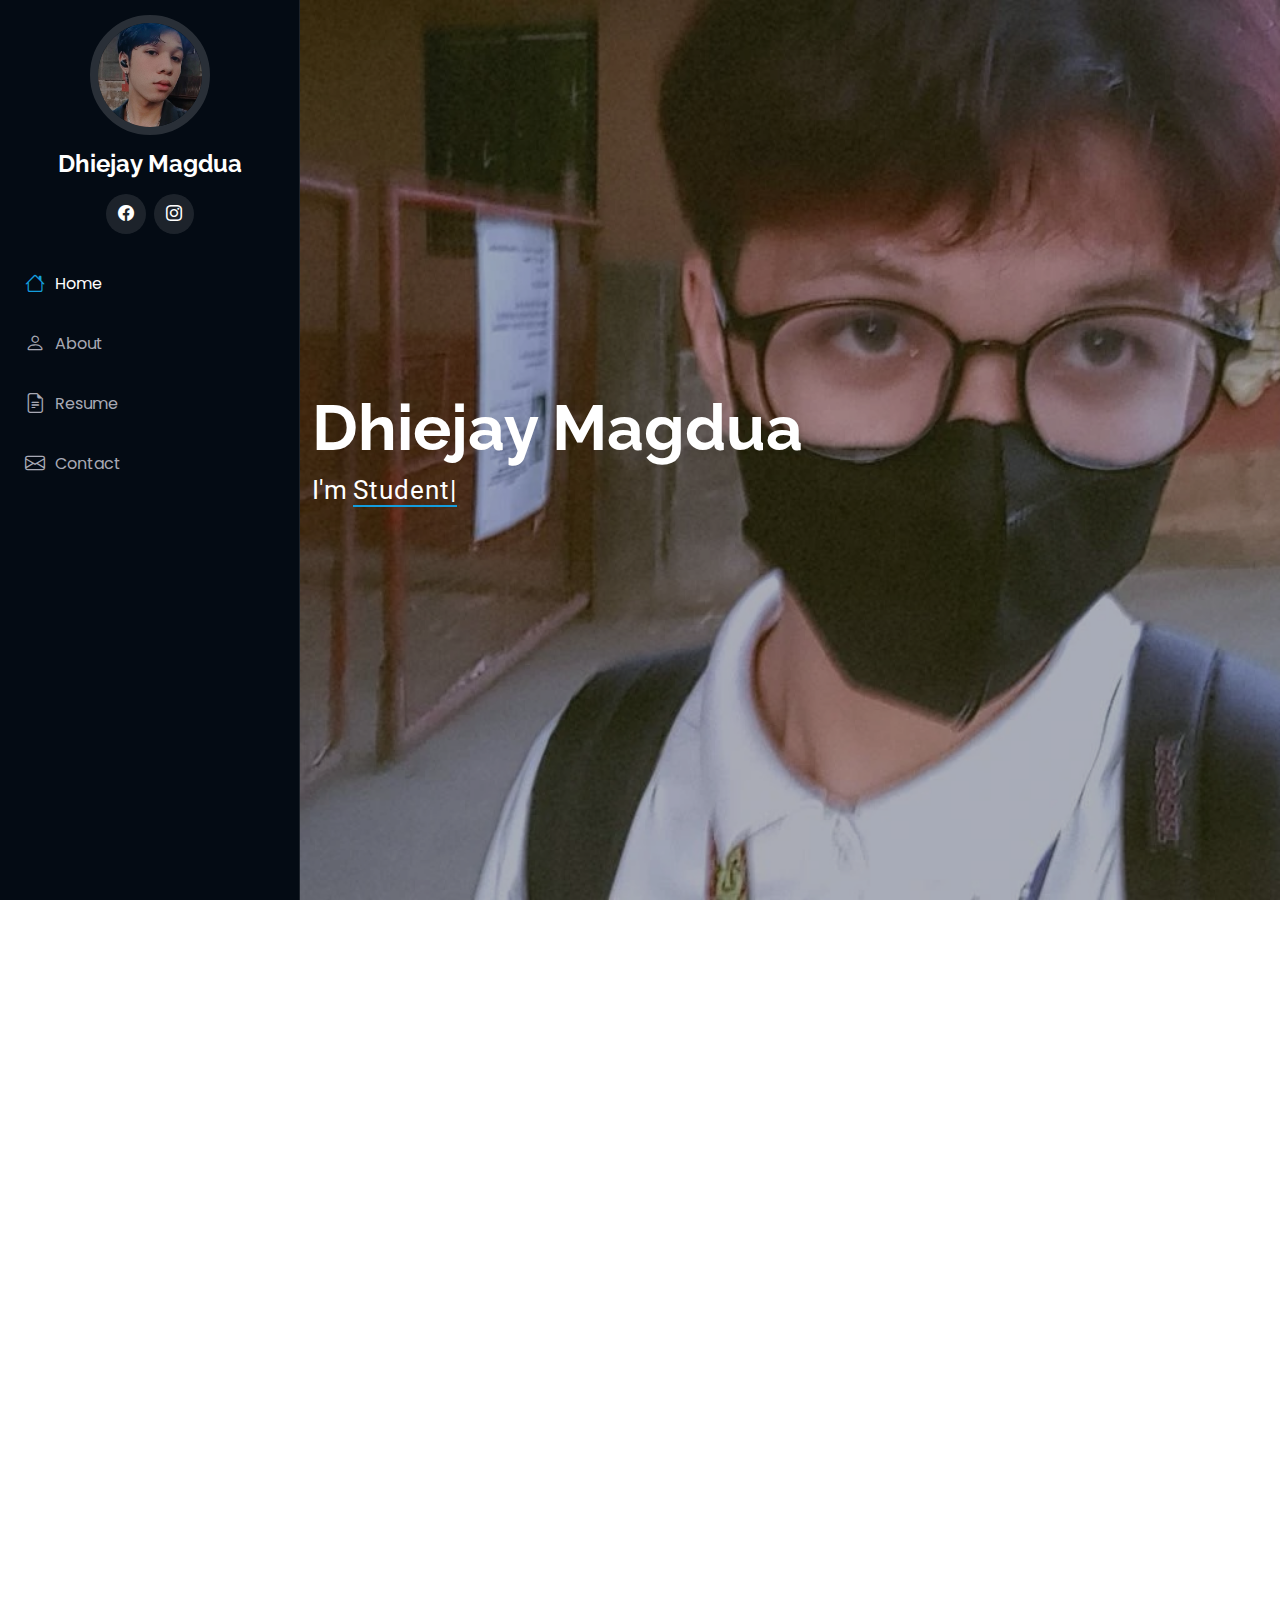
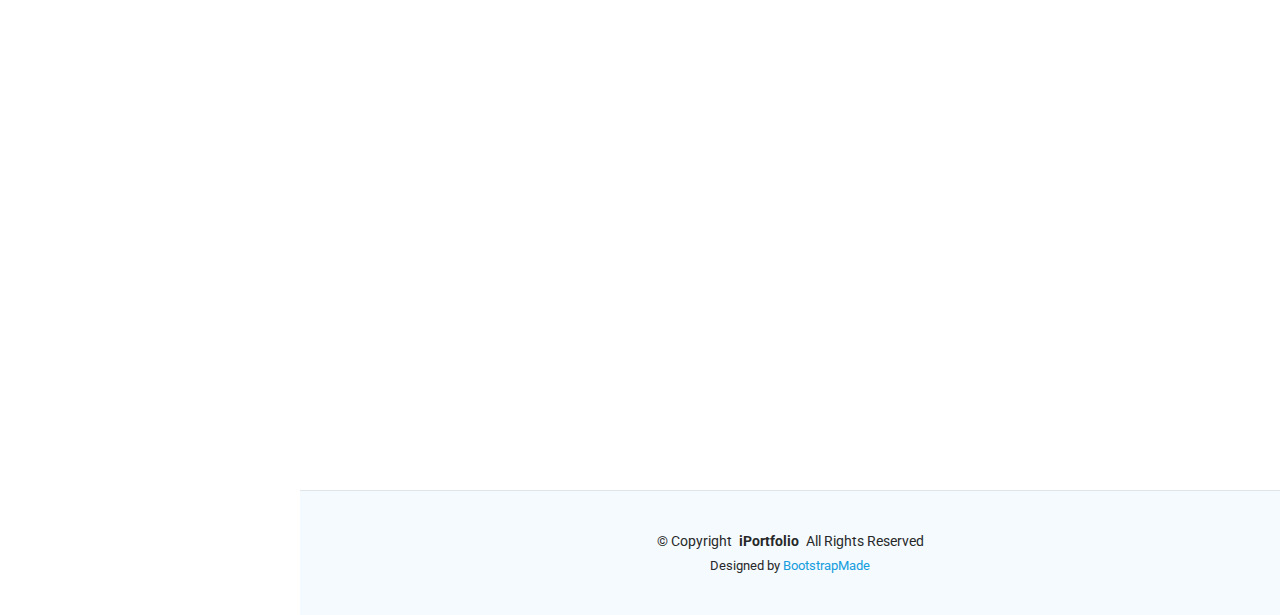
<file: index.html>
<!DOCTYPE html>
<html lang="en">

<head>
  <meta charset="utf-8">
  <meta content="width=device-width, initial-scale=1.0" name="viewport">
  <title>Home - Dhiejay Magdua</title>
  <meta content="" name="description">
  <meta content="" name="keywords">

  <!-- Favicons -->
  <link href="assets/img/favicon.png" rel="icon">
  <link href="assets/img/apple-touch-icon.png" rel="apple-touch-icon">

  <!-- Fonts -->
  <link href="https://fonts.googleapis.com" rel="preconnect">
  <link href="https://fonts.gstatic.com" rel="preconnect" crossorigin>
  <link href="https://fonts.googleapis.com/css2?family=Roboto:ital,wght@0,100;0,300;0,400;0,500;0,700;0,900;1,100;1,300;1,400;1,500;1,700;1,900&family=Poppins:ital,wght@0,100;0,200;0,300;0,400;0,500;0,600;0,700;0,800;0,900;1,100;1,200;1,300;1,400;1,500;1,600;1,700;1,800;1,900&family=Raleway:ital,wght@0,100;0,200;0,300;0,400;0,500;0,600;0,700;0,800;0,900;1,100;1,200;1,300;1,400;1,500;1,600;1,700;1,800;1,900&display=swap" rel="stylesheet">

  <!-- Vendor CSS Files -->
  <link href="assets/vendor/bootstrap/css/bootstrap.min.css" rel="stylesheet">
  <link href="assets/vendor/bootstrap-icons/bootstrap-icons.css" rel="stylesheet">
  <link href="assets/vendor/aos/aos.css" rel="stylesheet">
  <link href="assets/vendor/glightbox/css/glightbox.min.css" rel="stylesheet">
  <link href="assets/vendor/swiper/swiper-bundle.min.css" rel="stylesheet">

  <!-- Main CSS File -->
  <link href="assets/css/main.css" rel="stylesheet">

  <!-- =======================================================
  * Template Name: iPortfolio
  * Template URL: https://bootstrapmade.com/iportfolio-bootstrap-portfolio-websites-template/
  * Updated: Jun 29 2024 with Bootstrap v5.3.3
  * Author: BootstrapMade.com
  * License: https://bootstrapmade.com/license/
  ======================================================== -->
</head>

<body class="index-page">

  <header id="header" class="header dark-background d-flex flex-column">
    <i class="header-toggle d-xl-none bi bi-list"></i>

    <div class="profile-img">
      <img src="assets/img/my-profile-img.jpg" alt="" class="img-fluid rounded-circle">
    </div>

    <a href="index.html" class="logo d-flex align-items-center justify-content-center">
      <!-- Uncomment the line below if you also wish to use an image logo -->
      <!-- <img src="assets/img/logo.png" alt=""> -->
      <h1 class="sitename">Dhiejay Magdua</h1>
    </a>

    <div class="social-links text-center">
 
      <a href="https://www.facebook.com/profile.php?id=100077629428555" target="_blank" class="facebook"><i class="bi bi-facebook"></i></a>
      <a href="https://www.instagram.com/dijei_01?igsh=emhza3E5cXFwMXRw" target="_blank" class="instagram"><i class="bi bi-instagram"></i></a>
     
      
    </div>

    <nav id="navmenu" class="navmenu">
      <ul>
        <li><a href="#hero" class="active"><i class="bi bi-house navicon"></i>Home</a></li>
        <li><a href="#about"><i class="bi bi-person navicon"></i> About</a></li>
        <li><a href="#resume"><i class="bi bi-file-earmark-text navicon"></i> Resume</a></li>
        
        
        <li><a href="#contact"><i class="bi bi-envelope navicon"></i> Contact</a></li>
      </ul>
    </nav>

  </header>

  <main class="main">

    <!-- Hero Section -->
    <section id="hero" class="hero section dark-background">

      <img src="assets/img/hero-bg.jpg" alt="" data-aos="fade-in" class="">

      <div class="container" data-aos="fade-up" data-aos-delay="100">
        <h2>Dhiejay Magdua</h2>
        <p>I'm <span class="typed" data-typed-items="Student, Gamer, Tambay, Up coming Graphic Designer ">Student</span><span class="typed-cursor typed-cursor--blink" aria-hidden="true"></span><span class="typed-cursor typed-cursor--blink" aria-hidden="true"></span></p>
      </div>

    </section><!-- /Hero Section -->

    <!-- About Section -->
    <section id="about" class="about section">

      <!-- Section Title -->
      <div class="container section-title" data-aos="fade-up">
        <h2>About</h2>
        <p>Dhiejay Magdua student of MNHS CAMAYA CAMPUS, I am still learning how to code and this is my first portfolio.</p>
      </div><!-- End Section Title -->

      <div class="container" data-aos="fade-up" data-aos-delay="100">

        <div class="row gy-4 justify-content-center">
          <div class="col-lg-4">
            <img src="assets/img/my-profile-img.jpg" class="img-fluid" alt="">
          </div>
          <div class="col-lg-8 content">
            <h2>Personal Information.</h2>
            <p class="fst-italic py-3">
              These are my personal information to learn about me.
            </p>
            <div class="row">
              <div class="col-lg-6">
                <ul>
                  <li><i class="bi bi-chevron-right"></i> <strong>Birthday:</strong> <span>1 October 2005</span></li>
                  <li><i class="bi bi-chevron-right"></i> <strong>Phone:</strong> <span>+639 275 629 232</span></li>
                  <li><i class="bi bi-chevron-right"></i> <strong>Municipality:</strong> <span>Mariveles, Bataan</span></li>
                </ul>
              </div>
              <div class="col-lg-6">
                <ul>
                  <li><i class="bi bi-chevron-right"></i> <strong>Age:</strong> <span>19</span></li>
                  
                  <li><i class="bi bi-chevron-right"></i> <strong>Email:</strong> <span>dhiejay159@gmail.com</span></li>
                  <li><i class="bi bi-chevron-right"></i> <strong>Freelance:</strong> <span>Available</span></li>
                </ul>
              </div>
            </div>
            
          </div>
        </div>

      </div>

    </section><!-- /About Section -->

    <!-- Stats Section -->
    <section id="stats" class="stats section">

      <div class="container" data-aos="fade-up" data-aos-delay="100">

        <div class="row gy-4">

          <div class="col-lg-3 col-md-6">
            <div class="stats-item">
              <i class="bi bi-emoji-smile"></i>
              <span data-purecounter-start="0" data-purecounter-end="0" data-purecounter-duration="1" class="purecounter"></span>
              <p><strong>Happy Clients</strong> <span></span></p>
            </div>
          </div><!-- End Stats Item -->

          <div class="col-lg-3 col-md-6">
            <div class="stats-item">
              <i class="bi bi-journal-richtext"></i>
              <span data-purecounter-start="0" data-purecounter-end="1" data-purecounter-duration="1" class="purecounter"></span>
              <p><strong>Projects</strong> <span></span></p>
            </div>
          </div><!-- End Stats Item -->

          <div class="col-lg-3 col-md-6">
            <div class="stats-item">
              <i class="bi bi-headset"></i>
              <span data-purecounter-start="0" data-purecounter-end="1" data-purecounter-duration="1" class="purecounter"></span>
              <p><strong>Hours Of Support</strong> <span></span></p>
            </div>
          </div><!-- End Stats Item -->

          
          </div><!-- End Stats Item -->

        </div>

      </div>

    </section><!-- /Stats Section -->

    <!-- Skills Section -->
    <section id="skills" class="skills section light-background">

      <!-- Section Title -->
      <div class="container section-title" data-aos="fade-up">
        <h2>Skills</h2>
        <p></p>
      </div><!-- End Section Title -->

      <div class="container" data-aos="fade-up" data-aos-delay="100">

        <div class="row skills-content skills-animation">

          <div class="col-lg-6">

            <div class="progress">
              <span class="skill"><span>HTML</span> <i class="val">12%</i></span>
              <div class="progress-bar-wrap">
                <div class="progress-bar" role="progressbar" aria-valuenow="12" aria-valuemin="0" aria-valuemax="100"></div>
              </div>
            </div><!-- End Skills Item -->

            <div class="progress">
              <span class="skill"><span>CSS</span> <i class="val">5%</i></span>
              <div class="progress-bar-wrap">
                <div class="progress-bar" role="progressbar" aria-valuenow="5" aria-valuemin="0" aria-valuemax="100"></div>
              </div>
            </div><!-- End Skills Item -->

            <div class="progress">
              <span class="skill"><span>JavaScript</span> <i class="val">0%</i></span>
              <div class="progress-bar-wrap">
                <div class="progress-bar" role="progressbar" aria-valuenow="0" aria-valuemin="0" aria-valuemax="100"></div>
              </div>
            </div><!-- End Skills Item -->

          </div>

          <div class="col-lg-6">

            <div class="progress">
              <span class="skill"><span>PHP</span> <i class="val">0%</i></span>
              <div class="progress-bar-wrap">
                <div class="progress-bar" role="progressbar" aria-valuenow="0" aria-valuemin="0" aria-valuemax="100"></div>
              </div>
            </div><!-- End Skills Item -->

            <div class="progress">
              <span class="skill"><span>WordPress/CMS</span> <i class="val">0%</i></span>
              <div class="progress-bar-wrap">
                <div class="progress-bar" role="progressbar" aria-valuenow="0" aria-valuemin="0" aria-valuemax="100"></div>
              </div>
            </div><!-- End Skills Item -->

            <div class="progress">
              <span class="skill"><span>Photoshop</span> <i class="val">5%</i></span>
              <div class="progress-bar-wrap">
                <div class="progress-bar" role="progressbar" aria-valuenow="5" aria-valuemin="0" aria-valuemax="100"></div>
              </div>
            </div><!-- End Skills Item -->

          </div>

        </div>

      </div>

    </section><!-- /Skills Section -->

    <!-- Resume Section -->
    <section id="resume" class="resume section">

      <!-- Section Title -->
      <div class="container section-title" data-aos="fade-up">
        
        
      </div><!-- End Section Title -->

      <div class="container">

        <div class="row">

          <div class="col-lg-6" data-aos="fade-up" data-aos-delay="100">
            <h3 class="resume-title">Sumary</h3>

            <div class="resume-item pb-0">
              <h4>Dhiejay Magdua</h4>
              <p><em>A hard working student that is willing to learn about coding.</em></p>
              <ul>
                <li>Mariveles, Bataan</li>
                <li>(+63)927 562 9232</li>
                <li>dhiejay159@gmail.com</li>
              </ul>
            </div><!-- Edn Resume Item -->

            <h3 class="resume-title">Education</h3>
            <div class="resume-item">
              <h4>BALON ELEMENTARY SCHOOL </h4>
              <h5>2018 - 2019</h5>
              
         </div>
            <div class="resume-item">
              <h4>MNHS CAMAYA CAMPUS</h4>
              <h5>2022 - 2023</h5>
              
          </div>

          

            

          </div>

        </div>

      </div>

    </section><!-- /Resume Section -->

     

    <!-- Contact Section -->
    <section id="contact" class="contact section">

      <!-- Section Title -->
      <div class="container section-title" data-aos="fade-up">
        <h2>Contact</h2>
        <p></p>
      </div><!-- End Section Title -->

      <div class="container" data-aos="fade-up" data-aos-delay="100">

        <div class="row gy-4">

          <div class="col-lg-5">

            <div class="info-wrap">
              <div class="info-item d-flex" data-aos="fade-up" data-aos-delay="200">
                <i class="bi bi-geo-alt flex-shrink-0"></i>
                <div>
                  <h3>Address</h3>
                  <p>Brgy. Balon Anito, Narra st, Mariveles, Bataan</p>
                </div>
              </div><!-- End Info Item -->

              <div class="info-item d-flex" data-aos="fade-up" data-aos-delay="300">
                <i class="bi bi-telephone flex-shrink-0"></i>
                <div>
                  <h3>Call Me</h3>
                  <p>+63927 562 9232</p>
                </div>
              </div><!-- End Info Item -->

              <div class="info-item d-flex" data-aos="fade-up" data-aos-delay="400">
                <i class="bi bi-envelope flex-shrink-0"></i>
                <div>
                  <h3>Email Me</h3>
                  <p>dhiejay159@gmail.com</p>
                </div>
              </div><!-- End Info Item -->

              
            </div>
          </div>

          <div class="col-lg-7">
            <form action="forms/contact.php" method="post" class="php-email-form" data-aos="fade-up" data-aos-delay="200">
              <div class="row gy-4">

                <div class="col-md-6">
                  <label for="name-field" class="pb-2">Your Name</label>
                  <input type="text" name="name" id="name-field" class="form-control" required="">
                </div>

                <div class="col-md-6">
                  <label for="email-field" class="pb-2">Your Email</label>
                  <input type="email" class="form-control" name="email" id="email-field" required="">
                </div>

                <div class="col-md-12">
                  <label for="subject-field" class="pb-2">Subject</label>
                  <input type="text" class="form-control" name="subject" id="subject-field" required="">
                </div>

                <div class="col-md-12">
                  <label for="message-field" class="pb-2">Message</label>
                  <textarea class="form-control" name="message" rows="10" id="message-field" required=""></textarea>
                </div>

                <div class="col-md-12 text-center">
                  <div class="loading">Loading</div>
                  <div class="error-message"></div>
                  <div class="sent-message">Your message has been sent. Thank you!</div>

                  <button type="submit">Send Message</button>
                </div>

              </div>
            </form>
          </div><!-- End Contact Form -->

        </div>

      </div>

    </section><!-- /Contact Section -->

  </main>

  <footer id="footer" class="footer position-relative light-background">

    <div class="container">
      <div class="copyright text-center ">
        <p>© <span>Copyright</span> <strong class="px-1 sitename">iPortfolio</strong> <span>All Rights Reserved</span></p>
      </div>
      <div class="credits">
        <!-- All the links in the footer should remain intact. -->
        <!-- You can delete the links only if you've purchased the pro version. -->
        <!-- Licensing information: https://bootstrapmade.com/license/ -->
        <!-- Purchase the pro version with working PHP/AJAX contact form: [buy-url] -->
        Designed by <a href="https://bootstrapmade.com/">BootstrapMade</a>
      </div>
    </div>

  </footer>

  <!-- Scroll Top -->
  <a href="#" id="scroll-top" class="scroll-top d-flex align-items-center justify-content-center"><i class="bi bi-arrow-up-short"></i></a>

  <!-- Preloader -->
  <div id="preloader"></div>

  <!-- Vendor JS Files -->
  <script src="assets/vendor/bootstrap/js/bootstrap.bundle.min.js"></script>
  <script src="assets/vendor/php-email-form/validate.js"></script>
  <script src="assets/vendor/aos/aos.js"></script>
  <script src="assets/vendor/typed.js/typed.umd.js"></script>
  <script src="assets/vendor/purecounter/purecounter_vanilla.js"></script>
  <script src="assets/vendor/waypoints/noframework.waypoints.js"></script>
  <script src="assets/vendor/glightbox/js/glightbox.min.js"></script>
  <script src="assets/vendor/imagesloaded/imagesloaded.pkgd.min.js"></script>
  <script src="assets/vendor/isotope-layout/isotope.pkgd.min.js"></script>
  <script src="assets/vendor/swiper/swiper-bundle.min.js"></script>

  <!-- Main JS File -->
  <script src="assets/js/main.js"></script>

</body>

</html>
</file>
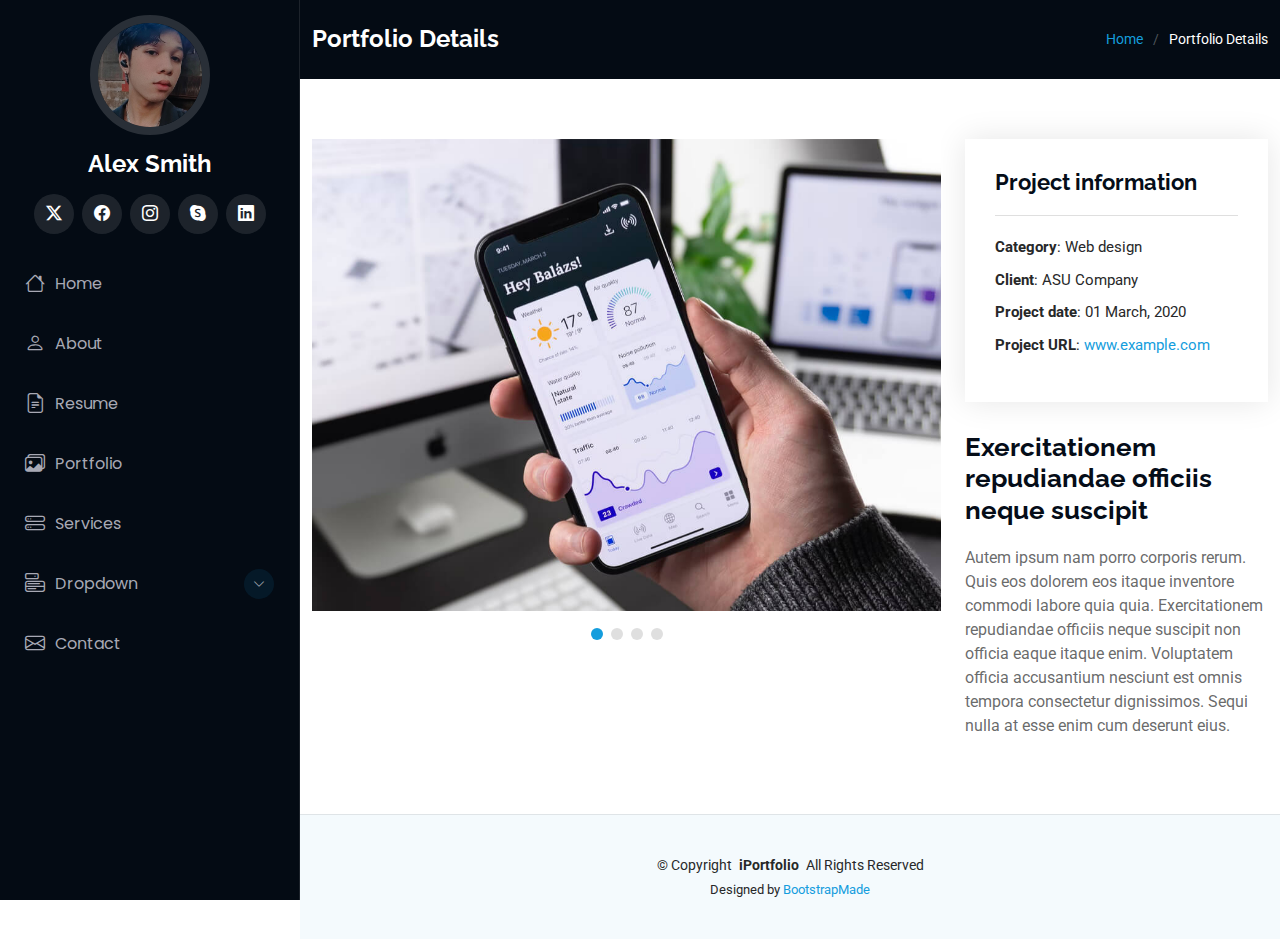
<file: portfolio-details.html>
<!DOCTYPE html>
<html lang="en">

<head>
  <meta charset="utf-8">
  <meta content="width=device-width, initial-scale=1.0" name="viewport">
  <title>Portfolio Details - iPortfolio Bootstrap Template</title>
  <meta content="" name="description">
  <meta content="" name="keywords">

  <!-- Favicons -->
  <link href="assets/img/favicon.png" rel="icon">
  <link href="assets/img/apple-touch-icon.png" rel="apple-touch-icon">

  <!-- Fonts -->
  <link href="https://fonts.googleapis.com" rel="preconnect">
  <link href="https://fonts.gstatic.com" rel="preconnect" crossorigin>
  <link href="https://fonts.googleapis.com/css2?family=Roboto:ital,wght@0,100;0,300;0,400;0,500;0,700;0,900;1,100;1,300;1,400;1,500;1,700;1,900&family=Poppins:ital,wght@0,100;0,200;0,300;0,400;0,500;0,600;0,700;0,800;0,900;1,100;1,200;1,300;1,400;1,500;1,600;1,700;1,800;1,900&family=Raleway:ital,wght@0,100;0,200;0,300;0,400;0,500;0,600;0,700;0,800;0,900;1,100;1,200;1,300;1,400;1,500;1,600;1,700;1,800;1,900&display=swap" rel="stylesheet">

  <!-- Vendor CSS Files -->
  <link href="assets/vendor/bootstrap/css/bootstrap.min.css" rel="stylesheet">
  <link href="assets/vendor/bootstrap-icons/bootstrap-icons.css" rel="stylesheet">
  <link href="assets/vendor/aos/aos.css" rel="stylesheet">
  <link href="assets/vendor/glightbox/css/glightbox.min.css" rel="stylesheet">
  <link href="assets/vendor/swiper/swiper-bundle.min.css" rel="stylesheet">

  <!-- Main CSS File -->
  <link href="assets/css/main.css" rel="stylesheet">

  <!-- =======================================================
  * Template Name: iPortfolio
  * Template URL: https://bootstrapmade.com/iportfolio-bootstrap-portfolio-websites-template/
  * Updated: Jun 29 2024 with Bootstrap v5.3.3
  * Author: BootstrapMade.com
  * License: https://bootstrapmade.com/license/
  ======================================================== -->
</head>

<body class="portfolio-details-page">

  <header id="header" class="header dark-background d-flex flex-column">
    <i class="header-toggle d-xl-none bi bi-list"></i>

    <div class="profile-img">
      <img src="assets/img/my-profile-img.jpg" alt="" class="img-fluid rounded-circle">
    </div>

    <a href="index.html" class="logo d-flex align-items-center justify-content-center">
      <!-- Uncomment the line below if you also wish to use an image logo -->
      <!-- <img src="assets/img/logo.png" alt=""> -->
      <h1 class="sitename">Alex Smith</h1>
    </a>

    <div class="social-links text-center">
      <a href="#" class="twitter"><i class="bi bi-twitter-x"></i></a>
      <a href="#" class="facebook"><i class="bi bi-facebook"></i></a>
      <a href="#" class="instagram"><i class="bi bi-instagram"></i></a>
      <a href="#" class="google-plus"><i class="bi bi-skype"></i></a>
      <a href="#" class="linkedin"><i class="bi bi-linkedin"></i></a>
    </div>

    <nav id="navmenu" class="navmenu">
      <ul>
        <li><a href="#hero"><i class="bi bi-house navicon"></i>Home</a></li>
        <li><a href="#about"><i class="bi bi-person navicon"></i> About</a></li>
        <li><a href="#resume"><i class="bi bi-file-earmark-text navicon"></i> Resume</a></li>
        <li><a href="#portfolio"><i class="bi bi-images navicon"></i> Portfolio</a></li>
        <li><a href="#services"><i class="bi bi-hdd-stack navicon"></i> Services</a></li>
        <li class="dropdown"><a href="#"><i class="bi bi-menu-button navicon"></i> <span>Dropdown</span> <i class="bi bi-chevron-down toggle-dropdown"></i></a>
          <ul>
            <li><a href="#">Dropdown 1</a></li>
            <li class="dropdown"><a href="#"><span>Deep Dropdown</span> <i class="bi bi-chevron-down toggle-dropdown"></i></a>
              <ul>
                <li><a href="#">Deep Dropdown 1</a></li>
                <li><a href="#">Deep Dropdown 2</a></li>
                <li><a href="#">Deep Dropdown 3</a></li>
                <li><a href="#">Deep Dropdown 4</a></li>
                <li><a href="#">Deep Dropdown 5</a></li>
              </ul>
            </li>
            <li><a href="#">Dropdown 2</a></li>
            <li><a href="#">Dropdown 3</a></li>
            <li><a href="#">Dropdown 4</a></li>
          </ul>
        </li>
        <li><a href="#contact"><i class="bi bi-envelope navicon"></i> Contact</a></li>
      </ul>
    </nav>

  </header>

  <main class="main">

    <!-- Page Title -->
    <div class="page-title dark-background">
      <div class="container d-lg-flex justify-content-between align-items-center">
        <h1 class="mb-2 mb-lg-0">Portfolio Details</h1>
        <nav class="breadcrumbs">
          <ol>
            <li><a href="index.html">Home</a></li>
            <li class="current">Portfolio Details</li>
          </ol>
        </nav>
      </div>
    </div><!-- End Page Title -->

    <!-- Portfolio Details Section -->
    <section id="portfolio-details" class="portfolio-details section">

      <div class="container" data-aos="fade-up" data-aos-delay="100">

        <div class="row gy-4">

          <div class="col-lg-8">
            <div class="portfolio-details-slider swiper init-swiper">

              <script type="application/json" class="swiper-config">
                {
                  "loop": true,
                  "speed": 600,
                  "autoplay": {
                    "delay": 5000
                  },
                  "slidesPerView": "auto",
                  "pagination": {
                    "el": ".swiper-pagination",
                    "type": "bullets",
                    "clickable": true
                  }
                }
              </script>

              <div class="swiper-wrapper align-items-center">

                <div class="swiper-slide">
                  <img src="assets/img/portfolio/app-1.jpg" alt="">
                </div>

                <div class="swiper-slide">
                  <img src="assets/img/portfolio/product-1.jpg" alt="">
                </div>

                <div class="swiper-slide">
                  <img src="assets/img/portfolio/branding-1.jpg" alt="">
                </div>

                <div class="swiper-slide">
                  <img src="assets/img/portfolio/books-1.jpg" alt="">
                </div>

              </div>
              <div class="swiper-pagination"></div>
            </div>
          </div>

          <div class="col-lg-4">
            <div class="portfolio-info" data-aos="fade-up" data-aos-delay="200">
              <h3>Project information</h3>
              <ul>
                <li><strong>Category</strong>: Web design</li>
                <li><strong>Client</strong>: ASU Company</li>
                <li><strong>Project date</strong>: 01 March, 2020</li>
                <li><strong>Project URL</strong>: <a href="#">www.example.com</a></li>
              </ul>
            </div>
            <div class="portfolio-description" data-aos="fade-up" data-aos-delay="300">
              <h2>Exercitationem repudiandae officiis neque suscipit</h2>
              <p>
                Autem ipsum nam porro corporis rerum. Quis eos dolorem eos itaque inventore commodi labore quia quia. Exercitationem repudiandae officiis neque suscipit non officia eaque itaque enim. Voluptatem officia accusantium nesciunt est omnis tempora consectetur dignissimos. Sequi nulla at esse enim cum deserunt eius.
              </p>
            </div>
          </div>

        </div>

      </div>

    </section><!-- /Portfolio Details Section -->

  </main>

  <footer id="footer" class="footer position-relative light-background">

    <div class="container">
      <div class="copyright text-center ">
        <p>© <span>Copyright</span> <strong class="px-1 sitename">iPortfolio</strong> <span>All Rights Reserved</span></p>
      </div>
      <div class="credits">
        <!-- All the links in the footer should remain intact. -->
        <!-- You can delete the links only if you've purchased the pro version. -->
        <!-- Licensing information: https://bootstrapmade.com/license/ -->
        <!-- Purchase the pro version with working PHP/AJAX contact form: [buy-url] -->
        Designed by <a href="https://bootstrapmade.com/">BootstrapMade</a>
      </div>
    </div>

  </footer>

  <!-- Scroll Top -->
  <a href="#" id="scroll-top" class="scroll-top d-flex align-items-center justify-content-center"><i class="bi bi-arrow-up-short"></i></a>

  <!-- Preloader -->
  <div id="preloader"></div>

  <!-- Vendor JS Files -->
  <script src="assets/vendor/bootstrap/js/bootstrap.bundle.min.js"></script>
  <script src="assets/vendor/php-email-form/validate.js"></script>
  <script src="assets/vendor/aos/aos.js"></script>
  <script src="assets/vendor/typed.js/typed.umd.js"></script>
  <script src="assets/vendor/purecounter/purecounter_vanilla.js"></script>
  <script src="assets/vendor/waypoints/noframework.waypoints.js"></script>
  <script src="assets/vendor/glightbox/js/glightbox.min.js"></script>
  <script src="assets/vendor/imagesloaded/imagesloaded.pkgd.min.js"></script>
  <script src="assets/vendor/isotope-layout/isotope.pkgd.min.js"></script>
  <script src="assets/vendor/swiper/swiper-bundle.min.js"></script>

  <!-- Main JS File -->
  <script src="assets/js/main.js"></script>

</body>

</html>
</file>
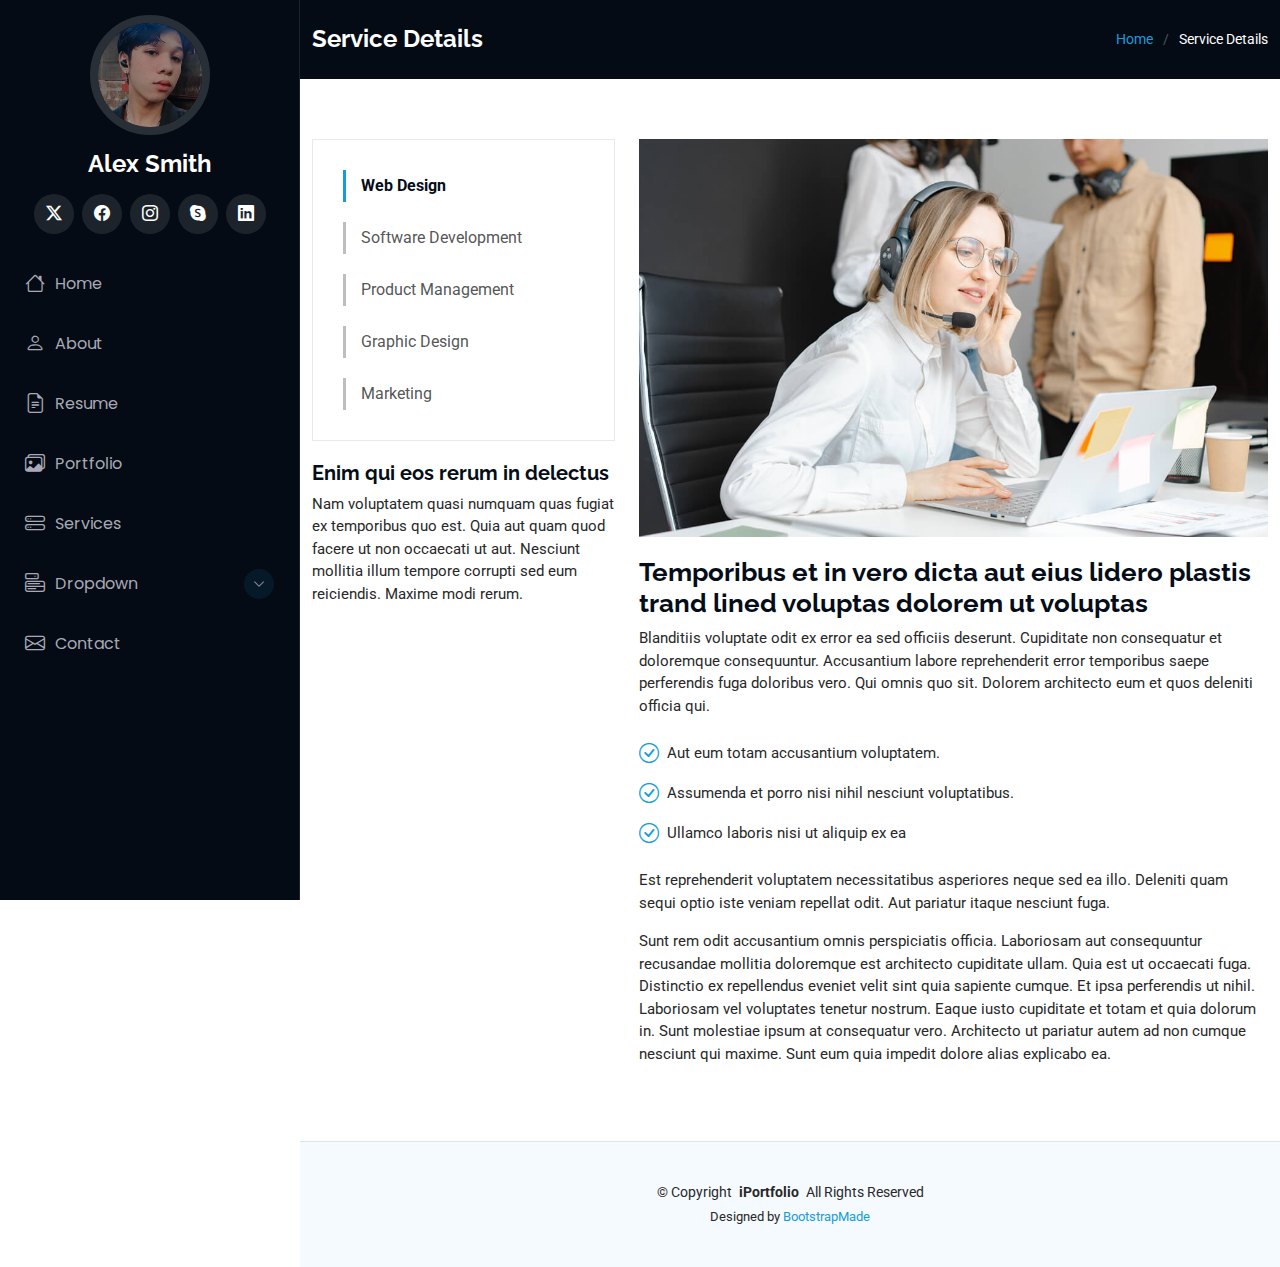
<file: service-details.html>
<!DOCTYPE html>
<html lang="en">

<head>
  <meta charset="utf-8">
  <meta content="width=device-width, initial-scale=1.0" name="viewport">
  <title>Service Details - iPortfolio Bootstrap Template</title>
  <meta content="" name="description">
  <meta content="" name="keywords">

  <!-- Favicons -->
  <link href="assets/img/favicon.png" rel="icon">
  <link href="assets/img/apple-touch-icon.png" rel="apple-touch-icon">

  <!-- Fonts -->
  <link href="https://fonts.googleapis.com" rel="preconnect">
  <link href="https://fonts.gstatic.com" rel="preconnect" crossorigin>
  <link href="https://fonts.googleapis.com/css2?family=Roboto:ital,wght@0,100;0,300;0,400;0,500;0,700;0,900;1,100;1,300;1,400;1,500;1,700;1,900&family=Poppins:ital,wght@0,100;0,200;0,300;0,400;0,500;0,600;0,700;0,800;0,900;1,100;1,200;1,300;1,400;1,500;1,600;1,700;1,800;1,900&family=Raleway:ital,wght@0,100;0,200;0,300;0,400;0,500;0,600;0,700;0,800;0,900;1,100;1,200;1,300;1,400;1,500;1,600;1,700;1,800;1,900&display=swap" rel="stylesheet">

  <!-- Vendor CSS Files -->
  <link href="assets/vendor/bootstrap/css/bootstrap.min.css" rel="stylesheet">
  <link href="assets/vendor/bootstrap-icons/bootstrap-icons.css" rel="stylesheet">
  <link href="assets/vendor/aos/aos.css" rel="stylesheet">
  <link href="assets/vendor/glightbox/css/glightbox.min.css" rel="stylesheet">
  <link href="assets/vendor/swiper/swiper-bundle.min.css" rel="stylesheet">

  <!-- Main CSS File -->
  <link href="assets/css/main.css" rel="stylesheet">

  <!-- =======================================================
  * Template Name: iPortfolio
  * Template URL: https://bootstrapmade.com/iportfolio-bootstrap-portfolio-websites-template/
  * Updated: Jun 29 2024 with Bootstrap v5.3.3
  * Author: BootstrapMade.com
  * License: https://bootstrapmade.com/license/
  ======================================================== -->
</head>

<body class="service-details-page">

  <header id="header" class="header dark-background d-flex flex-column">
    <i class="header-toggle d-xl-none bi bi-list"></i>

    <div class="profile-img">
      <img src="assets/img/my-profile-img.jpg" alt="" class="img-fluid rounded-circle">
    </div>

    <a href="index.html" class="logo d-flex align-items-center justify-content-center">
      <!-- Uncomment the line below if you also wish to use an image logo -->
      <!-- <img src="assets/img/logo.png" alt=""> -->
      <h1 class="sitename">Alex Smith</h1>
    </a>

    <div class="social-links text-center">
      <a href="#" class="twitter"><i class="bi bi-twitter-x"></i></a>
      <a href="#" class="facebook"><i class="bi bi-facebook"></i></a>
      <a href="#" class="instagram"><i class="bi bi-instagram"></i></a>
      <a href="#" class="google-plus"><i class="bi bi-skype"></i></a>
      <a href="#" class="linkedin"><i class="bi bi-linkedin"></i></a>
    </div>

    <nav id="navmenu" class="navmenu">
      <ul>
        <li><a href="#hero"><i class="bi bi-house navicon"></i>Home</a></li>
        <li><a href="#about"><i class="bi bi-person navicon"></i> About</a></li>
        <li><a href="#resume"><i class="bi bi-file-earmark-text navicon"></i> Resume</a></li>
        <li><a href="#portfolio"><i class="bi bi-images navicon"></i> Portfolio</a></li>
        <li><a href="#services"><i class="bi bi-hdd-stack navicon"></i> Services</a></li>
        <li class="dropdown"><a href="#"><i class="bi bi-menu-button navicon"></i> <span>Dropdown</span> <i class="bi bi-chevron-down toggle-dropdown"></i></a>
          <ul>
            <li><a href="#">Dropdown 1</a></li>
            <li class="dropdown"><a href="#"><span>Deep Dropdown</span> <i class="bi bi-chevron-down toggle-dropdown"></i></a>
              <ul>
                <li><a href="#">Deep Dropdown 1</a></li>
                <li><a href="#">Deep Dropdown 2</a></li>
                <li><a href="#">Deep Dropdown 3</a></li>
                <li><a href="#">Deep Dropdown 4</a></li>
                <li><a href="#">Deep Dropdown 5</a></li>
              </ul>
            </li>
            <li><a href="#">Dropdown 2</a></li>
            <li><a href="#">Dropdown 3</a></li>
            <li><a href="#">Dropdown 4</a></li>
          </ul>
        </li>
        <li><a href="#contact"><i class="bi bi-envelope navicon"></i> Contact</a></li>
      </ul>
    </nav>

  </header>

  <main class="main">

    <!-- Page Title -->
    <div class="page-title dark-background">
      <div class="container d-lg-flex justify-content-between align-items-center">
        <h1 class="mb-2 mb-lg-0">Service Details</h1>
        <nav class="breadcrumbs">
          <ol>
            <li><a href="index.html">Home</a></li>
            <li class="current">Service Details</li>
          </ol>
        </nav>
      </div>
    </div><!-- End Page Title -->

    <!-- Service Details Section -->
    <section id="service-details" class="service-details section">

      <div class="container">

        <div class="row gy-4">

          <div class="col-lg-4" data-aos="fade-up" data-aos-delay="100">
            <div class="services-list">
              <a href="#" class="active">Web Design</a>
              <a href="#">Software Development</a>
              <a href="#">Product Management</a>
              <a href="#">Graphic Design</a>
              <a href="#">Marketing</a>
            </div>

            <h4>Enim qui eos rerum in delectus</h4>
            <p>Nam voluptatem quasi numquam quas fugiat ex temporibus quo est. Quia aut quam quod facere ut non occaecati ut aut. Nesciunt mollitia illum tempore corrupti sed eum reiciendis. Maxime modi rerum.</p>
          </div>

          <div class="col-lg-8" data-aos="fade-up" data-aos-delay="200">
            <img src="assets/img/services.jpg" alt="" class="img-fluid services-img">
            <h3>Temporibus et in vero dicta aut eius lidero plastis trand lined voluptas dolorem ut voluptas</h3>
            <p>
              Blanditiis voluptate odit ex error ea sed officiis deserunt. Cupiditate non consequatur et doloremque consequuntur. Accusantium labore reprehenderit error temporibus saepe perferendis fuga doloribus vero. Qui omnis quo sit. Dolorem architecto eum et quos deleniti officia qui.
            </p>
            <ul>
              <li><i class="bi bi-check-circle"></i> <span>Aut eum totam accusantium voluptatem.</span></li>
              <li><i class="bi bi-check-circle"></i> <span>Assumenda et porro nisi nihil nesciunt voluptatibus.</span></li>
              <li><i class="bi bi-check-circle"></i> <span>Ullamco laboris nisi ut aliquip ex ea</span></li>
            </ul>
            <p>
              Est reprehenderit voluptatem necessitatibus asperiores neque sed ea illo. Deleniti quam sequi optio iste veniam repellat odit. Aut pariatur itaque nesciunt fuga.
            </p>
            <p>
              Sunt rem odit accusantium omnis perspiciatis officia. Laboriosam aut consequuntur recusandae mollitia doloremque est architecto cupiditate ullam. Quia est ut occaecati fuga. Distinctio ex repellendus eveniet velit sint quia sapiente cumque. Et ipsa perferendis ut nihil. Laboriosam vel voluptates tenetur nostrum. Eaque iusto cupiditate et totam et quia dolorum in. Sunt molestiae ipsum at consequatur vero. Architecto ut pariatur autem ad non cumque nesciunt qui maxime. Sunt eum quia impedit dolore alias explicabo ea.
            </p>
          </div>

        </div>

      </div>

    </section><!-- /Service Details Section -->

  </main>

  <footer id="footer" class="footer position-relative light-background">

    <div class="container">
      <div class="copyright text-center ">
        <p>© <span>Copyright</span> <strong class="px-1 sitename">iPortfolio</strong> <span>All Rights Reserved</span></p>
      </div>
      <div class="credits">
        <!-- All the links in the footer should remain intact. -->
        <!-- You can delete the links only if you've purchased the pro version. -->
        <!-- Licensing information: https://bootstrapmade.com/license/ -->
        <!-- Purchase the pro version with working PHP/AJAX contact form: [buy-url] -->
        Designed by <a href="https://bootstrapmade.com/">BootstrapMade</a>
      </div>
    </div>

  </footer>

  <!-- Scroll Top -->
  <a href="#" id="scroll-top" class="scroll-top d-flex align-items-center justify-content-center"><i class="bi bi-arrow-up-short"></i></a>

  <!-- Preloader -->
  <div id="preloader"></div>

  <!-- Vendor JS Files -->
  <script src="assets/vendor/bootstrap/js/bootstrap.bundle.min.js"></script>
  <script src="assets/vendor/php-email-form/validate.js"></script>
  <script src="assets/vendor/aos/aos.js"></script>
  <script src="assets/vendor/typed.js/typed.umd.js"></script>
  <script src="assets/vendor/purecounter/purecounter_vanilla.js"></script>
  <script src="assets/vendor/waypoints/noframework.waypoints.js"></script>
  <script src="assets/vendor/glightbox/js/glightbox.min.js"></script>
  <script src="assets/vendor/imagesloaded/imagesloaded.pkgd.min.js"></script>
  <script src="assets/vendor/isotope-layout/isotope.pkgd.min.js"></script>
  <script src="assets/vendor/swiper/swiper-bundle.min.js"></script>

  <!-- Main JS File -->
  <script src="assets/js/main.js"></script>

</body>

</html>
</file>
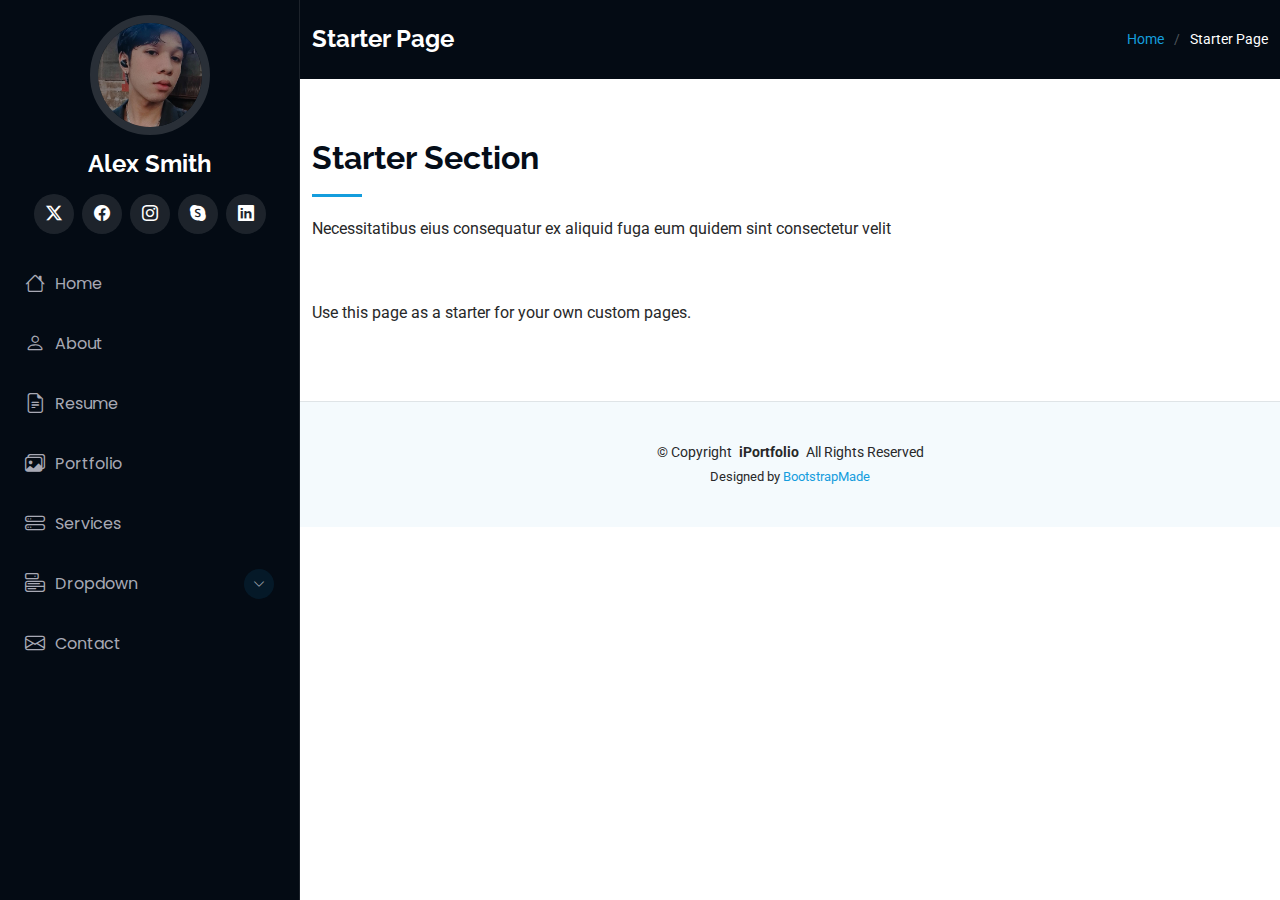
<file: starter-page.html>
<!DOCTYPE html>
<html lang="en">

<head>
  <meta charset="utf-8">
  <meta content="width=device-width, initial-scale=1.0" name="viewport">
  <title>Starter Page - iPortfolio Bootstrap Template</title>
  <meta content="" name="description">
  <meta content="" name="keywords">

  <!-- Favicons -->
  <link href="assets/img/favicon.png" rel="icon">
  <link href="assets/img/apple-touch-icon.png" rel="apple-touch-icon">

  <!-- Fonts -->
  <link href="https://fonts.googleapis.com" rel="preconnect">
  <link href="https://fonts.gstatic.com" rel="preconnect" crossorigin>
  <link href="https://fonts.googleapis.com/css2?family=Roboto:ital,wght@0,100;0,300;0,400;0,500;0,700;0,900;1,100;1,300;1,400;1,500;1,700;1,900&family=Poppins:ital,wght@0,100;0,200;0,300;0,400;0,500;0,600;0,700;0,800;0,900;1,100;1,200;1,300;1,400;1,500;1,600;1,700;1,800;1,900&family=Raleway:ital,wght@0,100;0,200;0,300;0,400;0,500;0,600;0,700;0,800;0,900;1,100;1,200;1,300;1,400;1,500;1,600;1,700;1,800;1,900&display=swap" rel="stylesheet">

  <!-- Vendor CSS Files -->
  <link href="assets/vendor/bootstrap/css/bootstrap.min.css" rel="stylesheet">
  <link href="assets/vendor/bootstrap-icons/bootstrap-icons.css" rel="stylesheet">
  <link href="assets/vendor/aos/aos.css" rel="stylesheet">
  <link href="assets/vendor/glightbox/css/glightbox.min.css" rel="stylesheet">
  <link href="assets/vendor/swiper/swiper-bundle.min.css" rel="stylesheet">

  <!-- Main CSS File -->
  <link href="assets/css/main.css" rel="stylesheet">

  <!-- =======================================================
  * Template Name: iPortfolio
  * Template URL: https://bootstrapmade.com/iportfolio-bootstrap-portfolio-websites-template/
  * Updated: Jun 29 2024 with Bootstrap v5.3.3
  * Author: BootstrapMade.com
  * License: https://bootstrapmade.com/license/
  ======================================================== -->
</head>

<body class="starter-page-page">

  <header id="header" class="header dark-background d-flex flex-column">
    <i class="header-toggle d-xl-none bi bi-list"></i>

    <div class="profile-img">
      <img src="assets/img/my-profile-img.jpg" alt="" class="img-fluid rounded-circle">
    </div>

    <a href="index.html" class="logo d-flex align-items-center justify-content-center">
      <!-- Uncomment the line below if you also wish to use an image logo -->
      <!-- <img src="assets/img/logo.png" alt=""> -->
      <h1 class="sitename">Alex Smith</h1>
    </a>

    <div class="social-links text-center">
      <a href="#" class="twitter"><i class="bi bi-twitter-x"></i></a>
      <a href="#" class="facebook"><i class="bi bi-facebook"></i></a>
      <a href="#" class="instagram"><i class="bi bi-instagram"></i></a>
      <a href="#" class="google-plus"><i class="bi bi-skype"></i></a>
      <a href="#" class="linkedin"><i class="bi bi-linkedin"></i></a>
    </div>

    <nav id="navmenu" class="navmenu">
      <ul>
        <li><a href="#hero"><i class="bi bi-house navicon"></i>Home</a></li>
        <li><a href="#about"><i class="bi bi-person navicon"></i> About</a></li>
        <li><a href="#resume"><i class="bi bi-file-earmark-text navicon"></i> Resume</a></li>
        <li><a href="#portfolio"><i class="bi bi-images navicon"></i> Portfolio</a></li>
        <li><a href="#services"><i class="bi bi-hdd-stack navicon"></i> Services</a></li>
        <li class="dropdown"><a href="#"><i class="bi bi-menu-button navicon"></i> <span>Dropdown</span> <i class="bi bi-chevron-down toggle-dropdown"></i></a>
          <ul>
            <li><a href="#">Dropdown 1</a></li>
            <li class="dropdown"><a href="#"><span>Deep Dropdown</span> <i class="bi bi-chevron-down toggle-dropdown"></i></a>
              <ul>
                <li><a href="#">Deep Dropdown 1</a></li>
                <li><a href="#">Deep Dropdown 2</a></li>
                <li><a href="#">Deep Dropdown 3</a></li>
                <li><a href="#">Deep Dropdown 4</a></li>
                <li><a href="#">Deep Dropdown 5</a></li>
              </ul>
            </li>
            <li><a href="#">Dropdown 2</a></li>
            <li><a href="#">Dropdown 3</a></li>
            <li><a href="#">Dropdown 4</a></li>
          </ul>
        </li>
        <li><a href="#contact"><i class="bi bi-envelope navicon"></i> Contact</a></li>
      </ul>
    </nav>

  </header>

  <main class="main">

    <!-- Page Title -->
    <div class="page-title dark-background">
      <div class="container d-lg-flex justify-content-between align-items-center">
        <h1 class="mb-2 mb-lg-0">Starter Page</h1>
        <nav class="breadcrumbs">
          <ol>
            <li><a href="index.html">Home</a></li>
            <li class="current">Starter Page</li>
          </ol>
        </nav>
      </div>
    </div><!-- End Page Title -->

    <!-- Starter Section Section -->
    <section id="starter-section" class="starter-section section">

      <!-- Section Title -->
      <div class="container section-title" data-aos="fade-up">
        <h2>Starter Section</h2>
        <p>Necessitatibus eius consequatur ex aliquid fuga eum quidem sint consectetur velit</p>
      </div><!-- End Section Title -->

      <div class="container" data-aos="fade-up">
        <p>Use this page as a starter for your own custom pages.</p>
      </div>

    </section><!-- /Starter Section Section -->

  </main>

  <footer id="footer" class="footer position-relative light-background">

    <div class="container">
      <div class="copyright text-center ">
        <p>© <span>Copyright</span> <strong class="px-1 sitename">iPortfolio</strong> <span>All Rights Reserved</span></p>
      </div>
      <div class="credits">
        <!-- All the links in the footer should remain intact. -->
        <!-- You can delete the links only if you've purchased the pro version. -->
        <!-- Licensing information: https://bootstrapmade.com/license/ -->
        <!-- Purchase the pro version with working PHP/AJAX contact form: [buy-url] -->
        Designed by <a href="https://bootstrapmade.com/">BootstrapMade</a>
      </div>
    </div>

  </footer>

  <!-- Scroll Top -->
  <a href="#" id="scroll-top" class="scroll-top d-flex align-items-center justify-content-center"><i class="bi bi-arrow-up-short"></i></a>

  <!-- Preloader -->
  <div id="preloader"></div>

  <!-- Vendor JS Files -->
  <script src="assets/vendor/bootstrap/js/bootstrap.bundle.min.js"></script>
  <script src="assets/vendor/php-email-form/validate.js"></script>
  <script src="assets/vendor/aos/aos.js"></script>
  <script src="assets/vendor/typed.js/typed.umd.js"></script>
  <script src="assets/vendor/purecounter/purecounter_vanilla.js"></script>
  <script src="assets/vendor/waypoints/noframework.waypoints.js"></script>
  <script src="assets/vendor/glightbox/js/glightbox.min.js"></script>
  <script src="assets/vendor/imagesloaded/imagesloaded.pkgd.min.js"></script>
  <script src="assets/vendor/isotope-layout/isotope.pkgd.min.js"></script>
  <script src="assets/vendor/swiper/swiper-bundle.min.js"></script>

  <!-- Main JS File -->
  <script src="assets/js/main.js"></script>

</body>

</html>
</file>
<file: assets/css/main.css>
/**
* Template Name: iPortfolio
* Template URL: https://bootstrapmade.com/iportfolio-bootstrap-portfolio-websites-template/
* Updated: Jun 29 2024 with Bootstrap v5.3.3
* Author: BootstrapMade.com
* License: https://bootstrapmade.com/license/
*/

/*--------------------------------------------------------------
# Font & Color Variables
# Help: https://bootstrapmade.com/color-system/
--------------------------------------------------------------*/
/* Fonts */
:root {
  --default-font: "Roboto",  system-ui, -apple-system, "Segoe UI", Roboto, "Helvetica Neue", Arial, "Noto Sans", "Liberation Sans", sans-serif, "Apple Color Emoji", "Segoe UI Emoji", "Segoe UI Symbol", "Noto Color Emoji";
  --heading-font: "Raleway",  sans-serif;
  --nav-font: "Poppins",  sans-serif;
}

/* Global Colors - The following color variables are used throughout the website. Updating them here will change the color scheme of the entire website */
:root { 
  --background-color: #ffffff; /* Background color for the entire website, including individual sections */
  --default-color: #272829; /* Default color used for the majority of the text content across the entire website */
  --heading-color: #050d18; /* Color for headings, subheadings and title throughout the website */
  --accent-color: #149ddd; /* Accent color that represents your brand on the website. It's used for buttons, links, and other elements that need to stand out */
  --surface-color: #ffffff; /* The surface color is used as a background of boxed elements within sections, such as cards, icon boxes, or other elements that require a visual separation from the global background. */
  --contrast-color: #ffffff; /* Contrast color for text, ensuring readability against backgrounds of accent, heading, or default colors. */
}

/* Nav Menu Colors - The following color variables are used specifically for the navigation menu. They are separate from the global colors to allow for more customization options */
:root {
  --nav-color: #a8a9b4;  /* The default color of the main navmenu links */
  --nav-hover-color: #ffffff; /* Applied to main navmenu links when they are hovered over or active */
  --nav-mobile-background-color: #040b14; /* Used as the background color for mobile navigation menu */
  --nav-dropdown-background-color: #040b14; /* Used as the background color for dropdown items that appear when hovering over primary navigation items */
  --nav-dropdown-color: #a8a9b4; /* Used for navigation links of the dropdown items in the navigation menu. */
  --nav-dropdown-hover-color: #ffffff; /* Similar to --nav-hover-color, this color is applied to dropdown navigation links when they are hovered over. */
}

/* Color Presets - These classes override global colors when applied to any section or element, providing reuse of the sam color scheme. */

.light-background {
  --background-color: #f4fafd;
  --surface-color: #ffffff;
}

.dark-background {
  --background-color: #040b14;
  --default-color: #ffffff;
  --heading-color: #ffffff;
  --surface-color: #151f2b;
  --contrast-color: #ffffff;
}

/* Smooth scroll */
:root {
  scroll-behavior: smooth;
}

/*--------------------------------------------------------------
# General Styling & Shared Classes
--------------------------------------------------------------*/
body {
  color: var(--default-color);
  background-color: var(--background-color);
  font-family: var(--default-font);
}

a {
  color: var(--accent-color);
  text-decoration: none;
  transition: 0.3s;
}

a:hover {
  color: color-mix(in srgb, var(--accent-color), transparent 25%);
  text-decoration: none;
}

h1,
h2,
h3,
h4,
h5,
h6 {
  color: var(--heading-color);
  font-family: var(--heading-font);
}

/* PHP Email Form Messages
------------------------------*/
.php-email-form .error-message {
  display: none;
  background: #df1529;
  color: #ffffff;
  text-align: left;
  padding: 15px;
  margin-bottom: 24px;
  font-weight: 600;
}

.php-email-form .sent-message {
  display: none;
  color: #ffffff;
  background: #059652;
  text-align: center;
  padding: 15px;
  margin-bottom: 24px;
  font-weight: 600;
}

.php-email-form .loading {
  display: none;
  background: var(--surface-color);
  text-align: center;
  padding: 15px;
  margin-bottom: 24px;
}

.php-email-form .loading:before {
  content: "";
  display: inline-block;
  border-radius: 50%;
  width: 24px;
  height: 24px;
  margin: 0 10px -6px 0;
  border: 3px solid var(--accent-color);
  border-top-color: var(--surface-color);
  animation: php-email-form-loading 1s linear infinite;
}

@keyframes php-email-form-loading {
  0% {
    transform: rotate(0deg);
  }

  100% {
    transform: rotate(360deg);
  }
}

/*--------------------------------------------------------------
# Global Header
--------------------------------------------------------------*/
.header {
  color: var(--default-color);
  background-color: var(--background-color);
  position: fixed;
  top: 0;
  left: 0;
  bottom: 0;
  padding: 0 15px;
  width: 300px;
  transition: all ease-in-out 0.3s;
  overflow-y: auto;
  z-index: 997;
  border-right: 1px solid color-mix(in srgb, var(--default-color), transparent 90%);
}

.header .profile-img img {
  margin: 15px auto;
  display: block;
  width: 120px;
  border: 8px solid color-mix(in srgb, var(--default-color), transparent 85%);
}

.header .logo {
  line-height: 1;
  margin-bottom: 15px;
}

.header .logo img {
  max-height: 32px;
  margin-right: 8px;
}

.header .logo h1 {
  font-size: 24px;
  margin: 0;
  font-weight: 700;
  color: var(--heading-color);
}

.header .social-links {
  margin: 0 0 20px 0;
}

.header .social-links a {
  font-size: 16px;
  display: inline-flex;
  align-items: center;
  justify-content: center;
  background: color-mix(in srgb, var(--default-color), transparent 90%);
  color: var(--default-color);
  margin: 0 2px;
  border-radius: 50%;
  text-align: center;
  width: 40px;
  height: 40px;
  transition: 0.3s;
}

.header .social-links a:hover {
  color: var(--contrast-color);
  background: var(--accent-color);
}

@media (min-width: 1200px) {

  .header~main,
  .header~#footer {
    margin-left: 300px;
  }
}

@media (max-width: 1199px) {
  .header {
    left: -100%;
  }
}

.header.header-show {
  left: 0;
}

.header .header-toggle {
  color: var(--contrast-color);
  background-color: var(--accent-color);
  font-size: 22px;
  display: flex;
  align-items: center;
  justify-content: center;
  width: 40px;
  height: 40px;
  border-radius: 50%;
  cursor: pointer;
  position: fixed;
  top: 15px;
  right: 15px;
  z-index: 9999;
  transition: background-color 0.3s;
}

.header .header-toggle:hover {
  color: var(--contrast-color);
  background-color: color-mix(in srgb, var(--accent-color) 90%, white 15%);
}

/*--------------------------------------------------------------
# Navigation Menu
--------------------------------------------------------------*/
.mobile-nav-toggle {
  display: none;
}

.navmenu {
  padding: 0;
  z-index: 9997;
}

.navmenu ul {
  list-style: none;
  padding: 0 0 20px 0;
  margin: 0;
}

.navmenu a,
.navmenu a:focus {
  color: var(--nav-color);
  padding: 15px 10px;
  font-family: var(--nav-font);
  font-size: 16px;
  font-weight: 400;
  display: flex;
  align-items: center;
  white-space: nowrap;
  transition: 0.3s;
  width: 100%;
}

.navmenu a .navicon,
.navmenu a:focus .navicon {
  font-size: 20px;
  margin-right: 10px;
}

.navmenu a .toggle-dropdown,
.navmenu a:focus .toggle-dropdown {
  font-size: 12px;
  line-height: 0;
  margin-left: auto;
  width: 30px;
  height: 30px;
  display: flex;
  align-items: center;
  justify-content: center;
  border-radius: 50%;
  transition: 0.3s;
  flex-shrink: 0;
  background-color: color-mix(in srgb, var(--accent-color), transparent 90%);
}

.navmenu a .toggle-dropdown:hover,
.navmenu a:focus .toggle-dropdown:hover {
  background-color: var(--accent-color);
  color: var(--contrast-color);
}

.navmenu a:hover,
.navmenu .active,
.navmenu .active:focus {
  color: var(--nav-hover-color);
}

.navmenu a:hover .navicon,
.navmenu .active .navicon,
.navmenu .active:focus .navicon {
  color: var(--accent-color);
}

.navmenu .active .toggle-dropdown,
.navmenu .active:focus .toggle-dropdown {
  background-color: var(--accent-color);
  color: var(--contrast-color);
  transform: rotate(180deg);
}

.navmenu .dropdown {
  display: block;
}

.navmenu .dropdown a,
.navmenu .dropdown a:focus {
  color: --nav-dropdown-color;
}

.navmenu .dropdown a:hover,
.navmenu .dropdown .active,
.navmenu .dropdown .active:focus {
  color: var(--nav-dropdown-hover-color);
}

.navmenu .dropdown ul {
  position: static;
  display: none;
  z-index: 99;
  padding: 5px 10px;
  margin: 5px 10px;
  background-color: var(--nav-dropdown-background-color);
  border: 1px solid color-mix(in srgb, var(--default-color), transparent 90%);
  box-shadow: none;
  transition: all 0.5s ease-in-out;
}

.navmenu .dropdown ul ul {
  background-color: rgba(33, 37, 41, 0.1);
}

.navmenu .dropdown>.dropdown-active {
  display: block;
  background-color: rgba(33, 37, 41, 0.03);
}

/*--------------------------------------------------------------
# Global Footer
--------------------------------------------------------------*/
.footer {
  color: var(--default-color);
  background-color: var(--background-color);
  font-size: 14px;
  padding: 40px 0;
  position: relative;
  border-top: 1px solid color-mix(in srgb, var(--default-color), transparent 90%);
}

.footer .copyright p {
  margin-bottom: 0;
}

.footer .credits {
  margin-top: 4px;
  font-size: 13px;
  text-align: center;
}

/*--------------------------------------------------------------
# Preloader
--------------------------------------------------------------*/
#preloader {
  position: fixed;
  inset: 0;
  z-index: 999999;
  overflow: hidden;
  background: var(--background-color);
  transition: all 0.6s ease-out;
}

#preloader:before {
  content: "";
  position: fixed;
  top: calc(50% - 30px);
  left: calc(50% - 30px);
  border: 6px solid #ffffff;
  border-color: var(--accent-color) transparent var(--accent-color) transparent;
  border-radius: 50%;
  width: 60px;
  height: 60px;
  animation: animate-preloader 1.5s linear infinite;
}

@keyframes animate-preloader {
  0% {
    transform: rotate(0deg);
  }

  100% {
    transform: rotate(360deg);
  }
}

/*--------------------------------------------------------------
# Scroll Top Button
--------------------------------------------------------------*/
.scroll-top {
  position: fixed;
  visibility: hidden;
  opacity: 0;
  right: 15px;
  bottom: -15px;
  z-index: 99999;
  background-color: var(--accent-color);
  width: 44px;
  height: 44px;
  border-radius: 50px;
  transition: all 0.4s;
}

.scroll-top i {
  font-size: 24px;
  color: var(--contrast-color);
  line-height: 0;
}

.scroll-top:hover {
  background-color: color-mix(in srgb, var(--accent-color), transparent 20%);
  color: var(--contrast-color);
}

.scroll-top.active {
  visibility: visible;
  opacity: 1;
  bottom: 15px;
}

/*--------------------------------------------------------------
# Disable aos animation delay on mobile devices
--------------------------------------------------------------*/
@media screen and (max-width: 768px) {
  [data-aos-delay] {
    transition-delay: 0 !important;
  }
}

/*--------------------------------------------------------------
# Global Page Titles & Breadcrumbs
--------------------------------------------------------------*/
.page-title {
  color: var(--default-color);
  background-color: var(--background-color);
  padding: 25px 0;
  position: relative;
}

.page-title h1 {
  font-size: 24px;
  font-weight: 700;
}

.page-title .breadcrumbs ol {
  display: flex;
  flex-wrap: wrap;
  list-style: none;
  padding: 0;
  margin: 0;
  font-size: 14px;
  font-weight: 400;
}

.page-title .breadcrumbs ol li+li {
  padding-left: 10px;
}

.page-title .breadcrumbs ol li+li::before {
  content: "/";
  display: inline-block;
  padding-right: 10px;
  color: color-mix(in srgb, var(--default-color), transparent 70%);
}

/*--------------------------------------------------------------
# Global Sections
--------------------------------------------------------------*/
section,
.section {
  color: var(--default-color);
  background-color: var(--background-color);
  padding: 60px 0;
  overflow: clip;
}

/*--------------------------------------------------------------
# Global Section Titles
--------------------------------------------------------------*/
.section-title {
  padding-bottom: 60px;
  position: relative;
}

.section-title h2 {
  font-size: 32px;
  font-weight: 700;
  margin-bottom: 20px;
  padding-bottom: 20px;
  position: relative;
}

.section-title h2:after {
  content: "";
  position: absolute;
  display: block;
  width: 50px;
  height: 3px;
  background: var(--accent-color);
  left: 0;
  bottom: 0;
}

.section-title p {
  margin-bottom: 0;
}

/*--------------------------------------------------------------
# Hero Section
--------------------------------------------------------------*/
.hero {
  width: 100%;
  min-height: 100vh;
  position: relative;
  padding: 80px 0;
  display: flex;
  align-items: center;
  justify-content: center;
}

.hero img {
  position: absolute;
  inset: 0;
  display: block;
  width: 100%;
  height: 100%;
  object-fit: cover;
  z-index: 1;
}

.hero:before {
  content: "";
  background: color-mix(in srgb, var(--background-color), transparent 70%);
  position: absolute;
  inset: 0;
  z-index: 2;
}

.hero .container {
  position: relative;
  z-index: 3;
}

.hero h2 {
  margin: 0;
  font-size: 64px;
  font-weight: 700;
}

.hero p {
  margin: 5px 0 0 0;
  font-size: 26px;
}

.hero p span {
  letter-spacing: 1px;
  border-bottom: 2px solid var(--accent-color);
}

.hero .social-links {
  margin-top: 25px;
}

.hero .social-links a {
  font-size: 24px;
  display: inline-block;
  color: color-mix(in srgb, var(--default-color), transparent 50%);
  line-height: 1;
  margin-right: 20px;
  transition: 0.3s;
}

.hero .social-links a:hover {
  color: var(--accent-color);
}

@media (max-width: 768px) {
  .hero h2 {
    font-size: 32px;
  }

  .hero p {
    font-size: 20px;
  }
}

/*--------------------------------------------------------------
# About Section
--------------------------------------------------------------*/
.about .content h2 {
  font-weight: 700;
  font-size: 24px;
}

.about .content ul {
  list-style: none;
  padding: 0;
}

.about .content ul li {
  margin-bottom: 20px;
  display: flex;
  align-items: center;
}

.about .content ul strong {
  margin-right: 10px;
}

.about .content ul i {
  font-size: 16px;
  margin-right: 5px;
  color: var(--accent-color);
  line-height: 0;
}

/*--------------------------------------------------------------
# Stats Section
--------------------------------------------------------------*/
.stats .stats-item {
  padding: 30px;
  width: 100%;
}

.stats .stats-item i {
  color: var(--accent-color);
  display: block;
  font-size: 44px;
  float: left;
  line-height: 0;
}

.stats .stats-item .purecounter {
  color: var(--heading-color);
  font-size: 48px;
  line-height: 40px;
  display: block;
  font-weight: 700;
  margin-left: 60px;
}

.stats .stats-item p {
  color: color-mix(in srgb, var(--default-color), transparent 40%);
  padding: 15px 0 0 0;
  margin: 0 0 0 60px;
  font-family: var(--heading-font);
  font-size: 14px;
}

/*--------------------------------------------------------------
# Skills Section
--------------------------------------------------------------*/
.skills .progress {
  height: 60px;
  display: block;
  background: none;
  border-radius: 0;
}

.skills .progress .skill {
  color: var(--heading-color);
  padding: 0;
  margin: 0 0 6px 0;
  text-transform: uppercase;
  display: block;
  font-weight: 600;
  font-family: var(--heading-font);
}

.skills .progress .skill .val {
  float: right;
  font-style: normal;
}

.skills .progress-bar-wrap {
  background: color-mix(in srgb, var(--default-color), transparent 90%);
  height: 10px;
}

.skills .progress-bar {
  width: 1px;
  height: 10px;
  transition: 0.9s;
  background-color: var(--accent-color);
}

/*--------------------------------------------------------------
# Resume Section
--------------------------------------------------------------*/
.resume .resume-title {
  color: var(--heading-color);
  font-size: 26px;
  font-weight: 700;
  margin-top: 20px;
  margin-bottom: 20px;
}

.resume .resume-item {
  padding: 0 0 20px 20px;
  margin-top: -2px;
  border-left: 2px solid var(--accent-color);
  position: relative;
}

.resume .resume-item h4 {
  line-height: 18px;
  font-size: 18px;
  font-weight: 600;
  text-transform: uppercase;
  color: color-mix(in srgb, var(--default-color), transparent 20%);
  margin-bottom: 10px;
}

.resume .resume-item h5 {
  font-size: 16px;
  padding: 5px 15px;
  display: inline-block;
  font-weight: 600;
  margin-bottom: 10px;
}

.resume .resume-item ul {
  padding-left: 20px;
}

.resume .resume-item ul li {
  padding-bottom: 10px;
}

.resume .resume-item:last-child {
  padding-bottom: 0;
}

.resume .resume-item::before {
  content: "";
  position: absolute;
  width: 16px;
  height: 16px;
  border-radius: 50px;
  left: -9px;
  top: 0;
  background: var(--background-color);
  border: 2px solid var(--accent-color);
}

/*--------------------------------------------------------------
# Portfolio Section
--------------------------------------------------------------*/
.portfolio .portfolio-filters {
  padding: 0;
  margin: 0 auto 20px auto;
  list-style: none;
  text-align: center;
}

.portfolio .portfolio-filters li {
  cursor: pointer;
  display: inline-block;
  padding: 0;
  font-size: 14px;
  font-weight: 400;
  margin: 0 10px;
  line-height: 1;
  text-transform: uppercase;
  margin-bottom: 10px;
  transition: all 0.3s ease-in-out;
}

.portfolio .portfolio-filters li:hover,
.portfolio .portfolio-filters li.filter-active {
  color: var(--accent-color);
}

.portfolio .portfolio-filters li:first-child {
  margin-left: 0;
}

.portfolio .portfolio-filters li:last-child {
  margin-right: 0;
}

@media (max-width: 575px) {
  .portfolio .portfolio-filters li {
    font-size: 14px;
    margin: 0 5px;
  }
}

.portfolio .portfolio-content {
  position: relative;
  overflow: hidden;
}

.portfolio .portfolio-content img {
  transition: 0.3s;
}

.portfolio .portfolio-content .portfolio-info {
  opacity: 0;
  position: absolute;
  inset: 0;
  z-index: 3;
  transition: all ease-in-out 0.3s;
  background: rgba(0, 0, 0, 0.6);
  padding: 15px;
}

.portfolio .portfolio-content .portfolio-info h4 {
  font-size: 14px;
  padding: 5px 10px;
  font-weight: 400;
  color: #ffffff;
  display: inline-block;
  background-color: var(--accent-color);
}

.portfolio .portfolio-content .portfolio-info p {
  position: absolute;
  bottom: 10px;
  text-align: center;
  display: inline-block;
  left: 0;
  right: 0;
  font-size: 16px;
  font-weight: 600;
  color: rgba(255, 255, 255, 0.8);
}

.portfolio .portfolio-content .portfolio-info .preview-link,
.portfolio .portfolio-content .portfolio-info .details-link {
  position: absolute;
  left: calc(50% - 40px);
  font-size: 26px;
  top: calc(50% - 14px);
  color: #fff;
  transition: 0.3s;
  line-height: 1.2;
}

.portfolio .portfolio-content .portfolio-info .preview-link:hover,
.portfolio .portfolio-content .portfolio-info .details-link:hover {
  color: var(--accent-color);
}

.portfolio .portfolio-content .portfolio-info .details-link {
  left: 50%;
  font-size: 34px;
  line-height: 0;
}

.portfolio .portfolio-content:hover .portfolio-info {
  opacity: 1;
}

.portfolio .portfolio-content:hover img {
  transform: scale(1.1);
}

/*--------------------------------------------------------------
# Services Section
--------------------------------------------------------------*/
.services .service-item {
  position: relative;
}

.services .service-item .icon {
  background: var(--accent-color);
  display: flex;
  align-items: center;
  justify-content: center;
  width: 54px;
  height: 54px;
  border-radius: 50%;
  transition: 0.5s;
  border: 1px solid var(--accent-color);
  margin-right: 20px;
}

.services .service-item .icon i {
  color: var(--contrast-color);
  font-size: 24px;
  line-height: 0;
}

.services .service-item:hover .icon {
  background: var(--surface-color);
}

.services .service-item:hover .icon i {
  color: var(--accent-color);
}

.services .service-item .title {
  font-weight: 700;
  margin-bottom: 15px;
  font-size: 18px;
}

.services .service-item .title a {
  color: var(--heading-color);
}

.services .service-item .title a:hover {
  color: var(--accent-color);
}

.services .service-item .description {
  line-height: 24px;
  font-size: 14px;
}

/*--------------------------------------------------------------
# Testimonials Section
--------------------------------------------------------------*/
.testimonials .testimonials-carousel,
.testimonials .testimonials-slider {
  overflow: hidden;
}

.testimonials .testimonial-item {
  box-sizing: content-box;
  text-align: center;
  min-height: 320px;
}

.testimonials .testimonial-item .testimonial-img {
  width: 90px;
  border-radius: 50%;
  margin: 0 auto;
}

.testimonials .testimonial-item h3 {
  font-size: 18px;
  font-weight: bold;
  margin: 10px 0 5px 0;
}

.testimonials .testimonial-item h4 {
  font-size: 14px;
  color: color-mix(in srgb, var(--default-color), transparent 20%);
  margin: 0;
}

.testimonials .testimonial-item .quote-icon-left,
.testimonials .testimonial-item .quote-icon-right {
  color: color-mix(in srgb, var(--accent-color), transparent 40%);
  font-size: 26px;
  line-height: 0;
}

.testimonials .testimonial-item .quote-icon-left {
  display: inline-block;
  left: -5px;
  position: relative;
}

.testimonials .testimonial-item .quote-icon-right {
  display: inline-block;
  right: -5px;
  position: relative;
  top: 10px;
  transform: scale(-1, -1);
}

.testimonials .testimonial-item p {
  font-style: italic;
  margin: 0 15px 15px 15px;
  padding: 20px;
  background-color: var(--surface-color);
  position: relative;
  margin-bottom: 35px;
  border-radius: 6px;
  box-shadow: 0px 2px 15px rgba(0, 0, 0, 0.1);
}

.testimonials .testimonial-item p::after {
  content: "";
  width: 0;
  height: 0;
  border-top: 20px solid var(--surface-color);
  border-right: 20px solid transparent;
  border-left: 20px solid transparent;
  position: absolute;
  bottom: -20px;
  left: calc(50% - 20px);
}

.testimonials .swiper-wrapper {
  height: auto;
}

.testimonials .swiper-pagination {
  margin-top: 40px;
  position: relative;
}

.testimonials .swiper-pagination .swiper-pagination-bullet {
  width: 12px;
  height: 12px;
  background-color: var(--background-color);
  opacity: 1;
  border: 1px solid var(--accent-color);
}

.testimonials .swiper-pagination .swiper-pagination-bullet-active {
  background-color: var(--accent-color);
}

/*--------------------------------------------------------------
# Contact Section
--------------------------------------------------------------*/
.contact .info-wrap {
  background-color: var(--surface-color);
  box-shadow: 0px 0px 20px rgba(0, 0, 0, 0.1);
  padding: 30px;
}

@media (max-width: 575px) {
  .contact .info-wrap {
    padding: 20px;
  }
}

.contact .info-item {
  margin-bottom: 40px;
}

.contact .info-item i {
  font-size: 20px;
  color: var(--accent-color);
  background: color-mix(in srgb, var(--accent-color), transparent 92%);
  width: 44px;
  height: 44px;
  display: flex;
  justify-content: center;
  align-items: center;
  border-radius: 50px;
  transition: all 0.3s ease-in-out;
  margin-right: 15px;
}

.contact .info-item h3 {
  padding: 0;
  font-size: 18px;
  font-weight: 700;
  margin-bottom: 5px;
}

.contact .info-item p {
  padding: 0;
  margin-bottom: 0;
  font-size: 14px;
}

.contact .info-item:hover i {
  background: var(--accent-color);
  color: var(--contrast-color);
}

.contact .php-email-form {
  background-color: var(--surface-color);
  height: 100%;
  padding: 30px;
  box-shadow: 0px 0px 20px rgba(0, 0, 0, 0.1);
}

@media (max-width: 575px) {
  .contact .php-email-form {
    padding: 20px;
  }
}

.contact .php-email-form input[type=text],
.contact .php-email-form input[type=email],
.contact .php-email-form textarea {
  font-size: 14px;
  padding: 10px 15px;
  box-shadow: none;
  border-radius: 0;
  color: var(--default-color);
  background-color: var(--surface-color);
  border-color: color-mix(in srgb, var(--default-color), transparent 80%);
}

.contact .php-email-form input[type=text]:focus,
.contact .php-email-form input[type=email]:focus,
.contact .php-email-form textarea:focus {
  border-color: var(--accent-color);
}

.contact .php-email-form input[type=text]::placeholder,
.contact .php-email-form input[type=email]::placeholder,
.contact .php-email-form textarea::placeholder {
  color: color-mix(in srgb, var(--default-color), transparent 70%);
}

.contact .php-email-form button[type=submit] {
  color: var(--contrast-color);
  background: var(--accent-color);
  border: 0;
  padding: 10px 30px;
  transition: 0.4s;
  border-radius: 50px;
}

.contact .php-email-form button[type=submit]:hover {
  background: color-mix(in srgb, var(--accent-color), transparent 25%);
}

/*--------------------------------------------------------------
# Portfolio Details Section
--------------------------------------------------------------*/
.portfolio-details .portfolio-details-slider img {
  width: 100%;
}

.portfolio-details .portfolio-details-slider .swiper-pagination {
  margin-top: 20px;
  position: relative;
}

.portfolio-details .portfolio-details-slider .swiper-pagination .swiper-pagination-bullet {
  width: 12px;
  height: 12px;
  background-color: color-mix(in srgb, var(--default-color), transparent 85%);
  opacity: 1;
}

.portfolio-details .portfolio-details-slider .swiper-pagination .swiper-pagination-bullet-active {
  background-color: var(--accent-color);
}

.portfolio-details .portfolio-info {
  padding: 30px;
  box-shadow: 0px 0 30px rgba(0, 0, 0, 0.1);
}

.portfolio-details .portfolio-info h3 {
  font-size: 22px;
  font-weight: 700;
  margin-bottom: 20px;
  padding-bottom: 20px;
  border-bottom: 1px solid color-mix(in srgb, var(--default-color), transparent 85%);
}

.portfolio-details .portfolio-info ul {
  list-style: none;
  padding: 0;
  font-size: 15px;
}

.portfolio-details .portfolio-info ul li+li {
  margin-top: 10px;
}

.portfolio-details .portfolio-description {
  padding-top: 30px;
}

.portfolio-details .portfolio-description h2 {
  font-size: 26px;
  font-weight: 700;
  margin-bottom: 20px;
}

.portfolio-details .portfolio-description p {
  padding: 0;
  color: color-mix(in srgb, var(--default-color), transparent 30%);
}

/*--------------------------------------------------------------
# Service Details Section
--------------------------------------------------------------*/
.service-details .services-list {
  padding: 10px 30px;
  border: 1px solid color-mix(in srgb, var(--default-color), transparent 90%);
  margin-bottom: 20px;
}

.service-details .services-list a {
  display: block;
  line-height: 1;
  padding: 8px 0 8px 15px;
  border-left: 3px solid color-mix(in srgb, var(--default-color), transparent 70%);
  margin: 20px 0;
  color: color-mix(in srgb, var(--default-color), transparent 20%);
  transition: 0.3s;
}

.service-details .services-list a.active {
  color: var(--heading-color);
  font-weight: 700;
  border-color: var(--accent-color);
}

.service-details .services-list a:hover {
  border-color: var(--accent-color);
}

.service-details .services-img {
  margin-bottom: 20px;
}

.service-details h3 {
  font-size: 26px;
  font-weight: 700;
}

.service-details h4 {
  font-size: 20px;
  font-weight: 700;
}

.service-details p {
  font-size: 15px;
}

.service-details ul {
  list-style: none;
  padding: 0;
  font-size: 15px;
}

.service-details ul li {
  padding: 5px 0;
  display: flex;
  align-items: center;
}

.service-details ul i {
  font-size: 20px;
  margin-right: 8px;
  color: var(--accent-color);
}

/*--------------------------------------------------------------
# Starter Section Section
--------------------------------------------------------------*/
.starter-section {
  /* Add your styles here */
}
</file>
